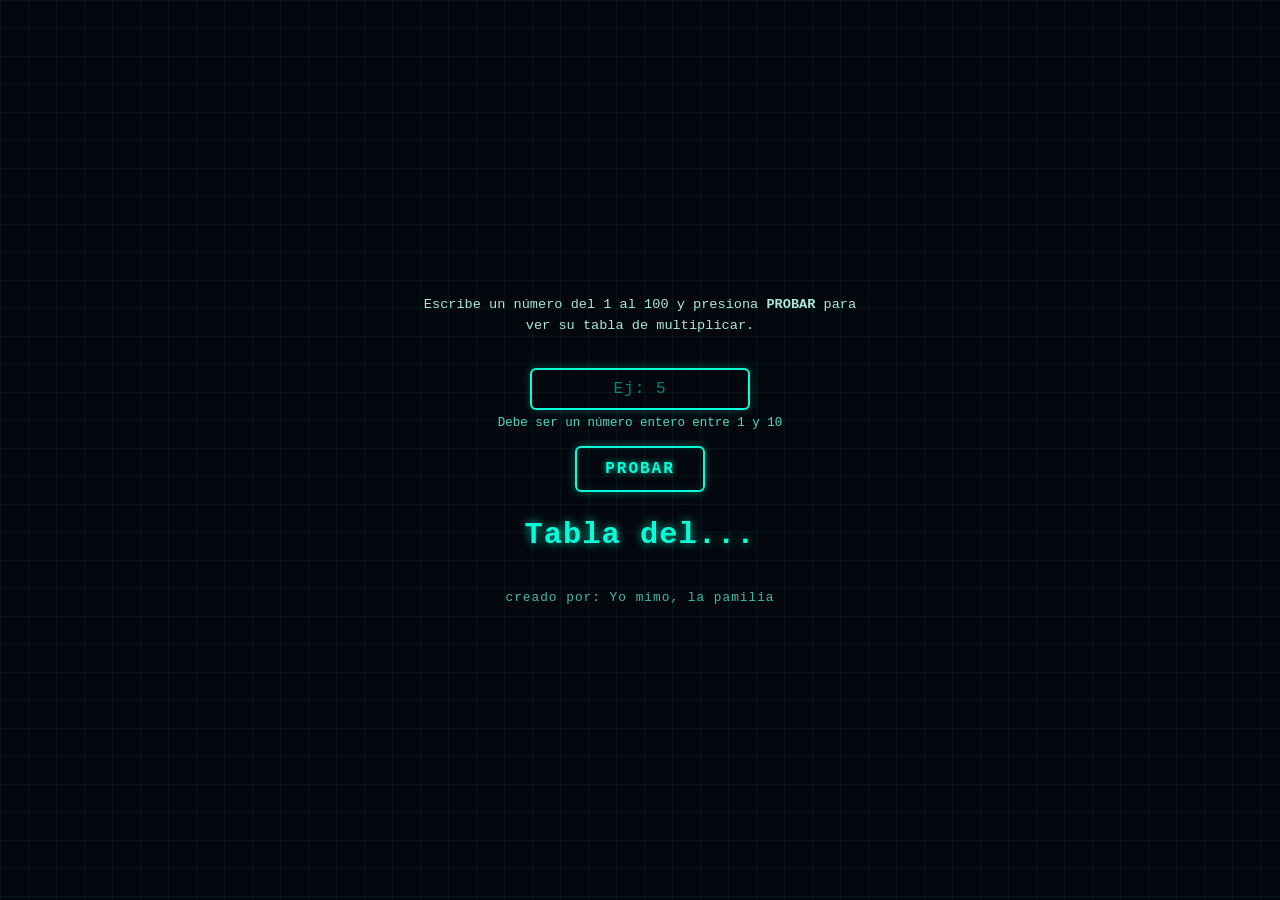
<file: tablas/index.html>
<!doctype html>
<html lang="es">
  <head>
    <meta charset="UTF-8" />
    <meta name="viewport" content="width=device-width, initial-scale=1.0" />
    <title>Tabla del 3</title>
    <link rel="stylesheet" href="multiplicar.css" />
    <script src="multiplicar.js"></script>
  </head>
  <body>
    <div class="contenedor" id="txtContenedor">
        <p class="instrucciones">
        Escribe un número del 1 al 100 y presiona <strong>PROBAR</strong> para ver su tabla de multiplicar.
        </p>
        <input type="text" id="txtNumero" class="input-numero" placeholder="Ej: 5" />
        <span class="ayuda" id="txtAyuda">Debe ser un número entero entre 1 y 10</span>
        
        
        <button class="btn" onclick="generarTablas()">PROBAR</button>

      <h1 id="txtTitulo">Tabla del...</h1>

      <table class="tabla" id="txtTabla" ></table>

      <footer class="pie">creado por: Yo mimo, la pamilia</footer>
    </div>
  </body>
</html>
</file>
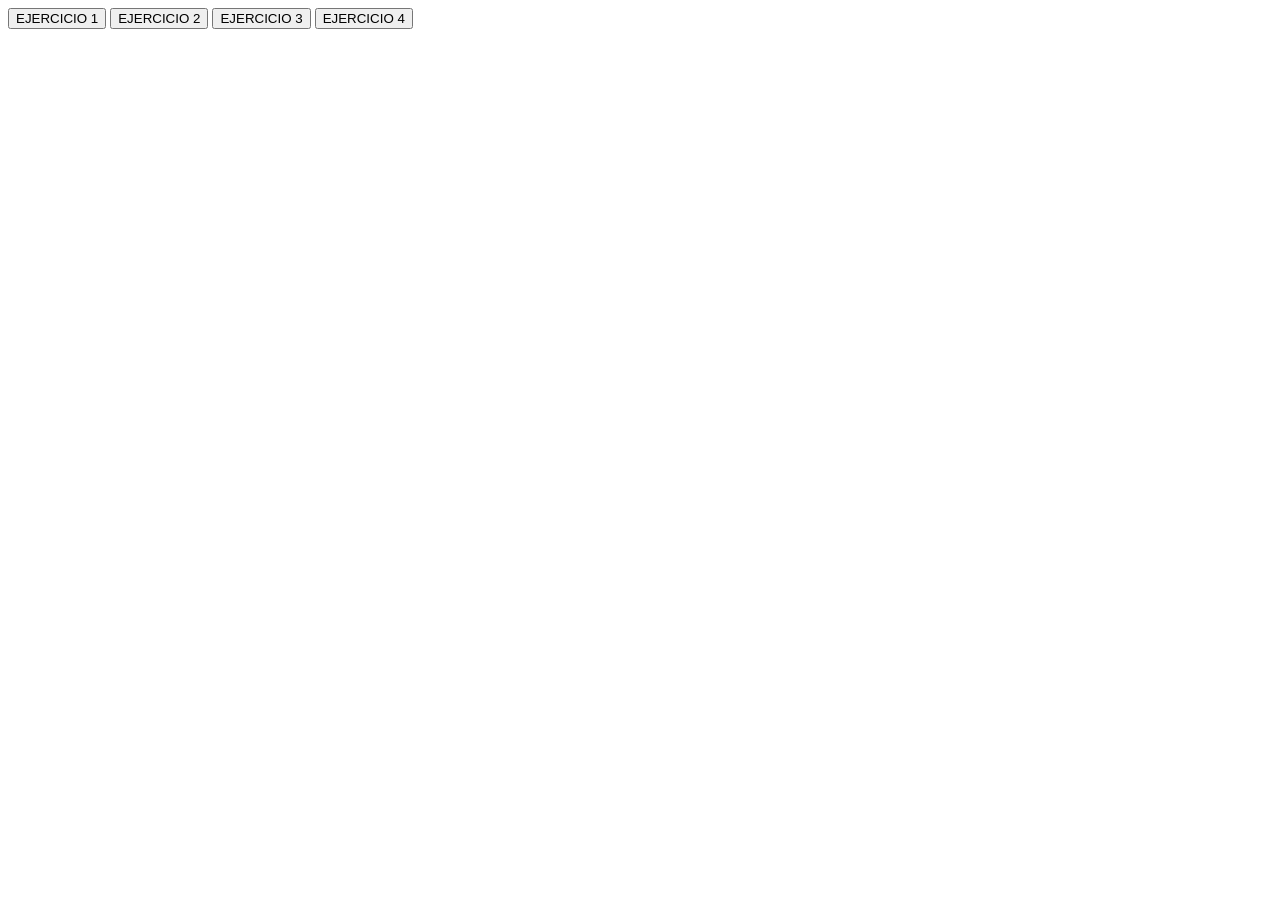
<file: ejercicio.html>
<!DOCTYPE html>
<html>
    <head>
        <script src="ejercicio.js"></script>
    </head>
    <body>
        <button onclick="ejecutar(1)">EJERCICIO 1</button>
        <button onclick="ejecutar(2)">EJERCICIO 2</button>
        <button onclick="ejecutar(3)">EJERCICIO 3</button>
        <button onclick="ejecutar(4)">EJERCICIO 4</button>
    </body>
</html>
</file>
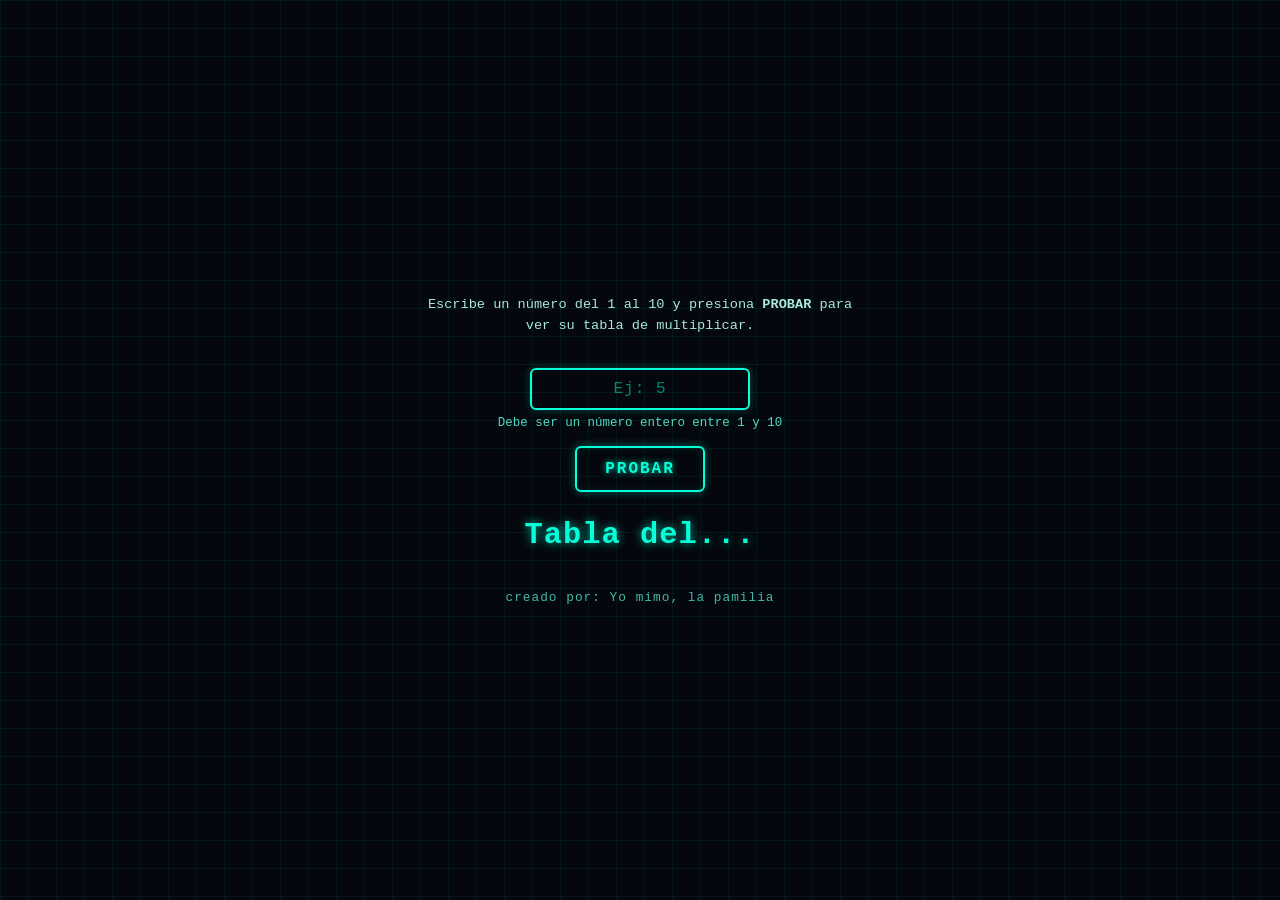
<file: tablas/multiplicar.html>
<!doctype html>
<html lang="es">
  <head>
    <meta charset="UTF-8" />
    <meta name="viewport" content="width=device-width, initial-scale=1.0" />
    <title>Tabla del 3</title>
    <link rel="stylesheet" href="multiplicar.css" />
    <script src="multiplicar.js"></script>
  </head>
  <body>
    <div class="contenedor" id="txtContenedor">
        <p class="instrucciones">
        Escribe un número del 1 al 10 y presiona <strong>PROBAR</strong> para ver su tabla de multiplicar.
        </p>
        <input type="text" id="txtNumero" class="input-numero" placeholder="Ej: 5" />
        <span class="ayuda" id="txtAyuda">Debe ser un número entero entre 1 y 10</span>
        
        
        <button class="btn" onclick="generarTablas()">PROBAR</button>

      <h1 id="txtTitulo">Tabla del...</h1>

      <table class="tabla" id="txtTabla" ></table>

      <footer class="pie">creado por: Yo mimo, la pamilia</footer>
    </div>
  </body>
</html>
</file>
<file: tablas/multiplicar.css>
* {
  box-sizing: border-box;
}

body {
  margin: 0;
  min-height: 100vh;
  font-family: "Courier New", Courier, monospace;
  background-color: #04070d;
  background-image:
    linear-gradient(rgba(0, 255, 200, 0.06) 1px, transparent 1px),
    linear-gradient(90deg, rgba(0, 255, 200, 0.06) 1px, transparent 1px);
  background-size: 28px 28px;
  color: #d7fff6;
  display: flex;
  justify-content: center;
  align-items: center;
  padding: 20px;
}

.contenedor {
  width: 100%;
  max-width: 380px;
  text-align: center;
}

.btn {
  padding: 12px 28px;
  font-family: inherit;
  font-size: 1rem;
  font-weight: bold;
  letter-spacing: 2px;
  color: #04ffd8;
  background-color: transparent;
  border: 2px solid #04ffd8;
  border-radius: 6px;
  cursor: pointer;
  text-shadow: 0 0 6px rgba(4, 255, 216, 0.8);
  box-shadow: 0 0 10px rgba(4, 255, 216, 0.35), inset 0 0 10px rgba(4, 255, 216, 0.1);
  transition: background-color 0.2s, box-shadow 0.2s, transform 0.2s;
}

.btn:hover {
  background-color: rgba(4, 255, 216, 0.12);
  box-shadow: 0 0 18px rgba(4, 255, 216, 0.6), inset 0 0 14px rgba(4, 255, 216, 0.2);
  transform: scale(1.05);
}

h1 {
  margin: 26px 0 16px;
  font-size: clamp(1.4rem, 6vw, 1.9rem);
  color: #04ffd8;
  text-shadow: 0 0 10px rgba(4, 255, 216, 0.7);
  letter-spacing: 1px;
}

.tabla {
  width: 100%;
  border-collapse: collapse;
  background-color: rgba(8, 20, 28, 0.8);
  border: 1px solid rgba(4, 255, 216, 0.4);
  border-radius: 8px;
  overflow: hidden;
  box-shadow: 0 0 25px rgba(4, 255, 216, 0.15);
}

.tabla td {
  padding: 14px;
  font-size: 1.1rem;
  font-weight: bold;
  color: #d7fff6;
  border-bottom: 1px solid rgba(4, 255, 216, 0.25);
}

.tabla tr:last-child td {
  border-bottom: none;
}

.tabla tr:hover td {
  background-color: rgba(4, 255, 216, 0.08);
  color: #04ffd8;
}

.pie {
  margin-top: 22px;
  font-size: 0.8rem;
  color: #4fd8c4;
  letter-spacing: 1px;
  opacity: 0.85;
}

.input-numero { 
  margin-top: 16px;
  width: 100%;
  max-width: 220px;
  padding: 10px 14px;
  font-family: inherit;
  font-size: 1rem;
  font-weight: bold;
  text-align: center;
  letter-spacing: 1px;
  color: #04ffd8;
  background-color: transparent;
  border: 2px solid #04ffd8;
  border-radius: 6px;
  outline: none;
  box-shadow: 0 0 10px rgba(4, 255, 216, 0.25);
  transition: box-shadow 0.2s, transform 0.2s;
}

.input-numero::placeholder {
  color: rgba(4, 255, 216, 0.5);
  font-weight: normal;
}

.input-numero:focus {
  box-shadow: 0 0 18px rgba(4, 255, 216, 0.5);
  transform: scale(1.03);
}

.instrucciones {
  margin: 0 0 16px;
  font-size: 0.85rem;
  line-height: 1.5;
  color: #a9e8dc;
}

label {
  display: block;
  margin-bottom: 6px;
  font-size: 0.8rem;
  font-weight: bold;
  letter-spacing: 1px;
  color: #4fd8c4;
}

.ayuda {
  display: block;
  margin: 6px 0 16px;
  font-size: 0.78rem;
  color: #4fd8c4;
}

.ayuda-error {
  color: #ff6b6b;
  font-weight: bold;
}

/* ---------- Celulares muy pequeños ---------- */
@media (max-width: 340px) {
  .contenedor {
    max-width: 100%;
  }

  .tabla td {
    font-size: 1rem;
    padding: 12px;
  }
}

/* ---------- Tablets ---------- */
@media (min-width: 600px) {
  .contenedor {
    max-width: 440px;
  }

  .tabla td {
    font-size: 1.25rem;
    padding: 16px;
  }
}
</file>
